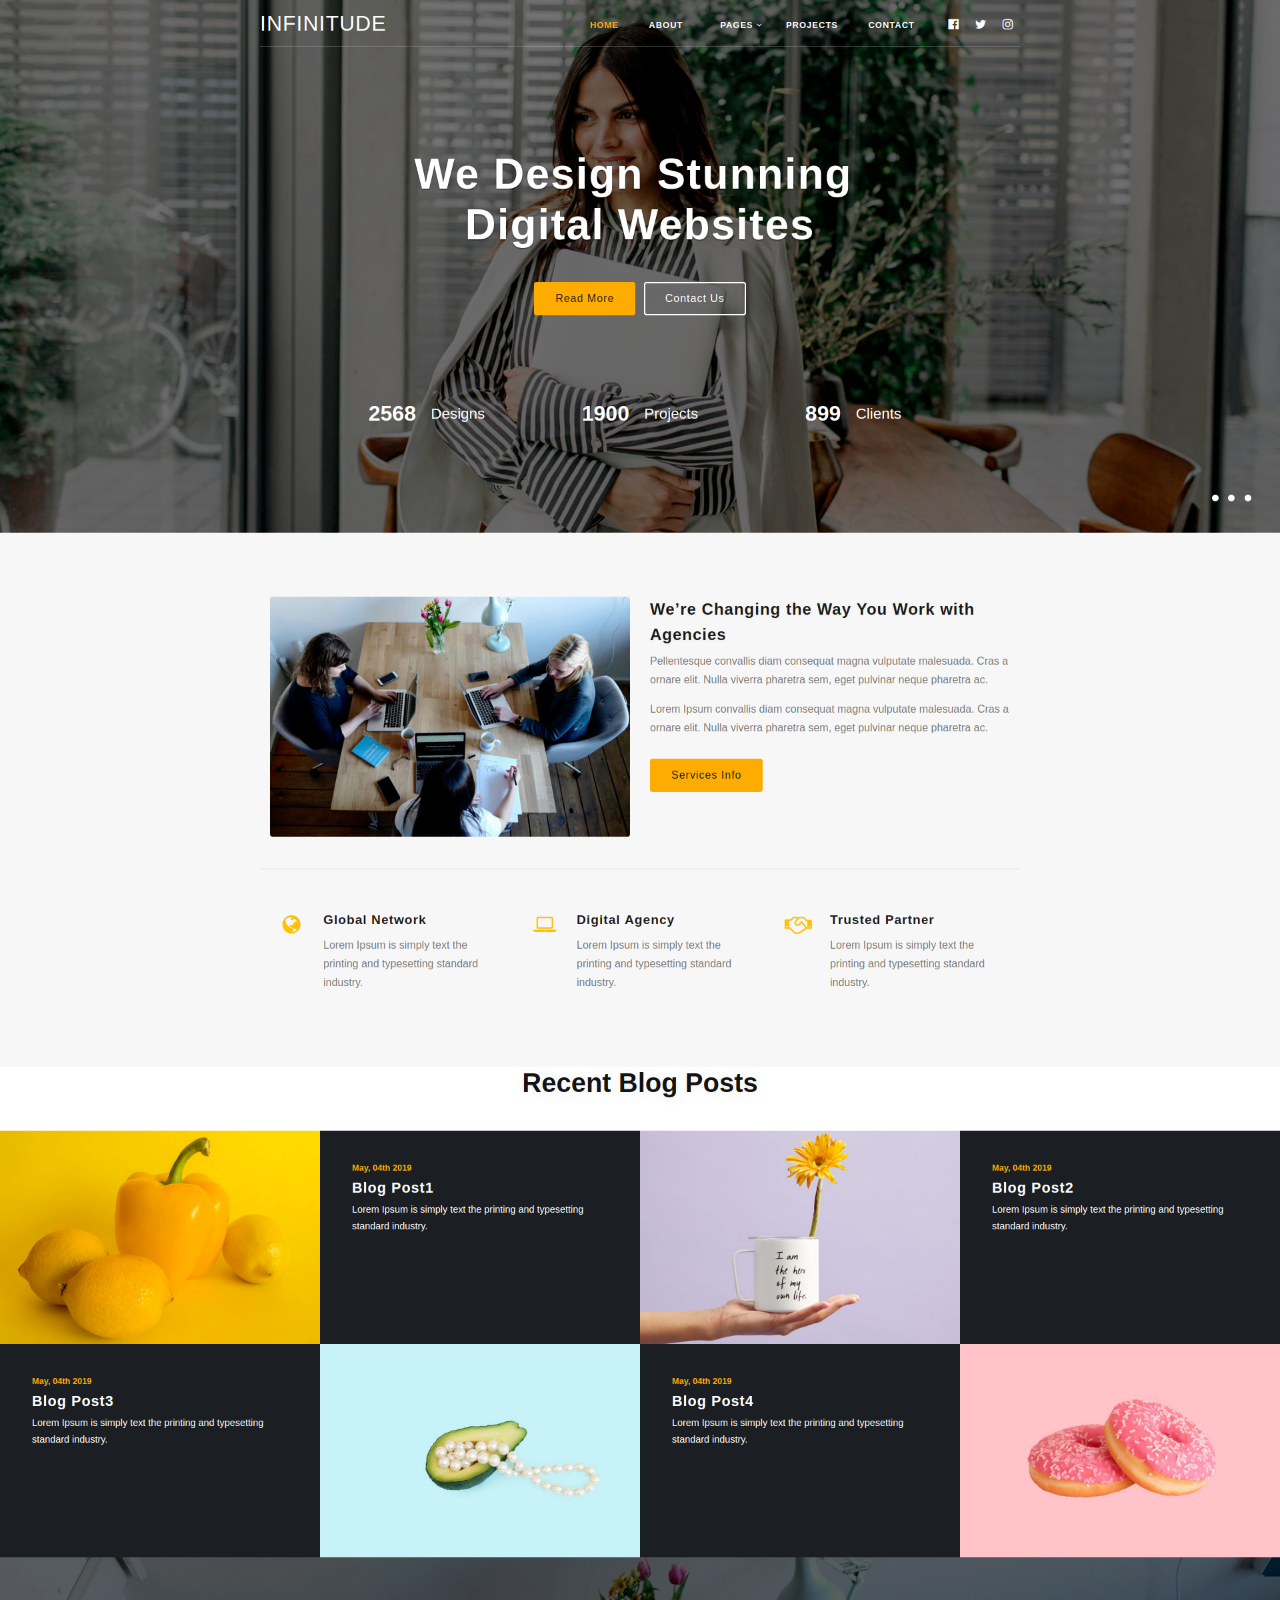
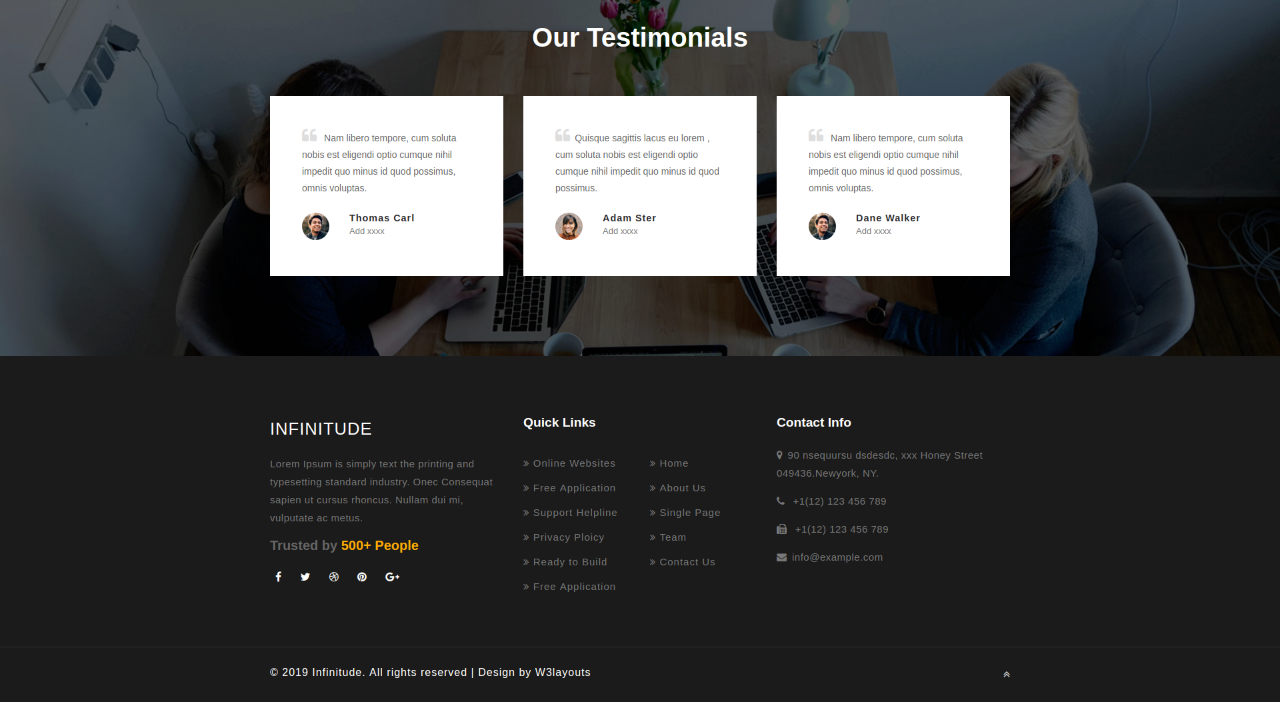
<file: image.html>
<!DOCTYPE html>
<html lang="en">

<head>
    <meta charset="UTF-8">
    <meta http-equiv="X-UA-Compatible" content="IE=edge">
    <meta name="viewport" content="width=device-width, initial-scale=1.0">
    <title>InfinitudeImg.com</title>
</head>

<body>

    <body style="margin: 0;">
        <img src="assets/Images/infinitude-web-page.png" alt="InfinitudeWebPageImg"
            style="width:100%;height:auto;padding:0;margin:0;">
    </body>
</body>

</html>
</file>
